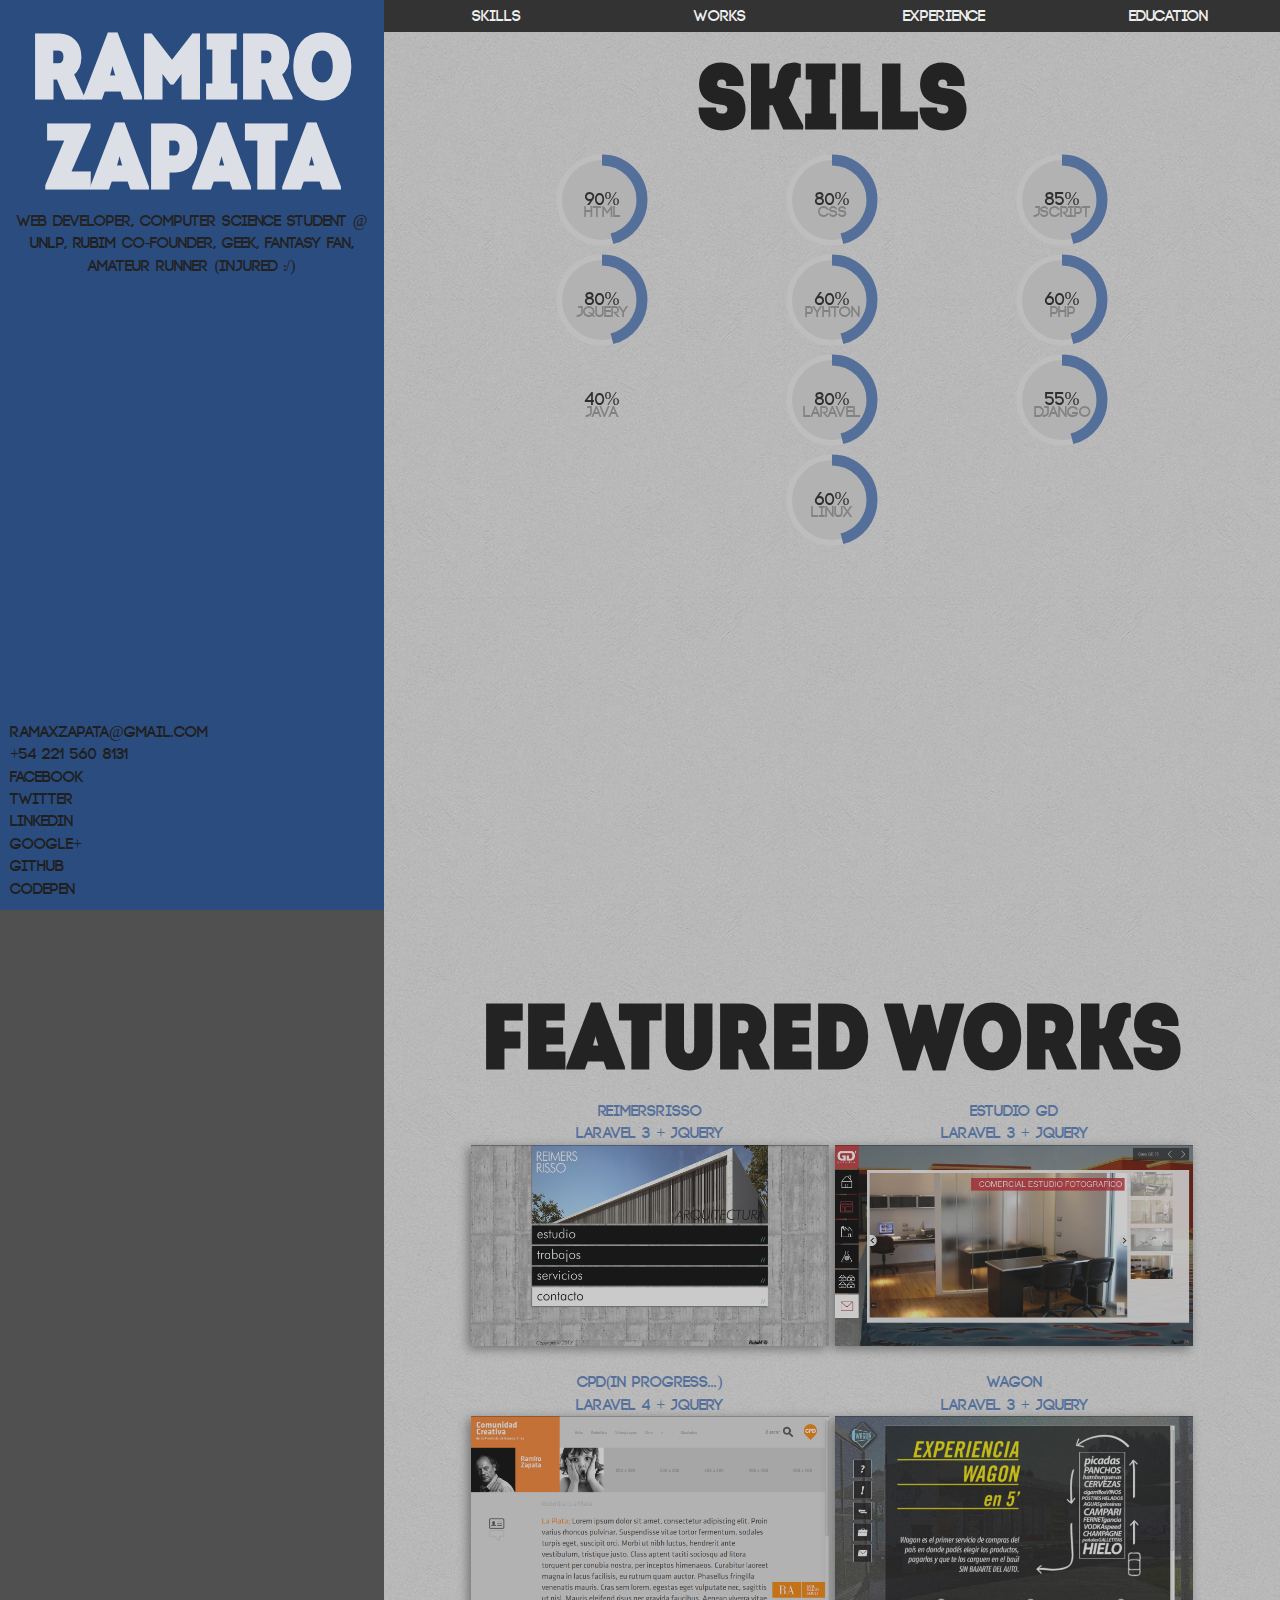
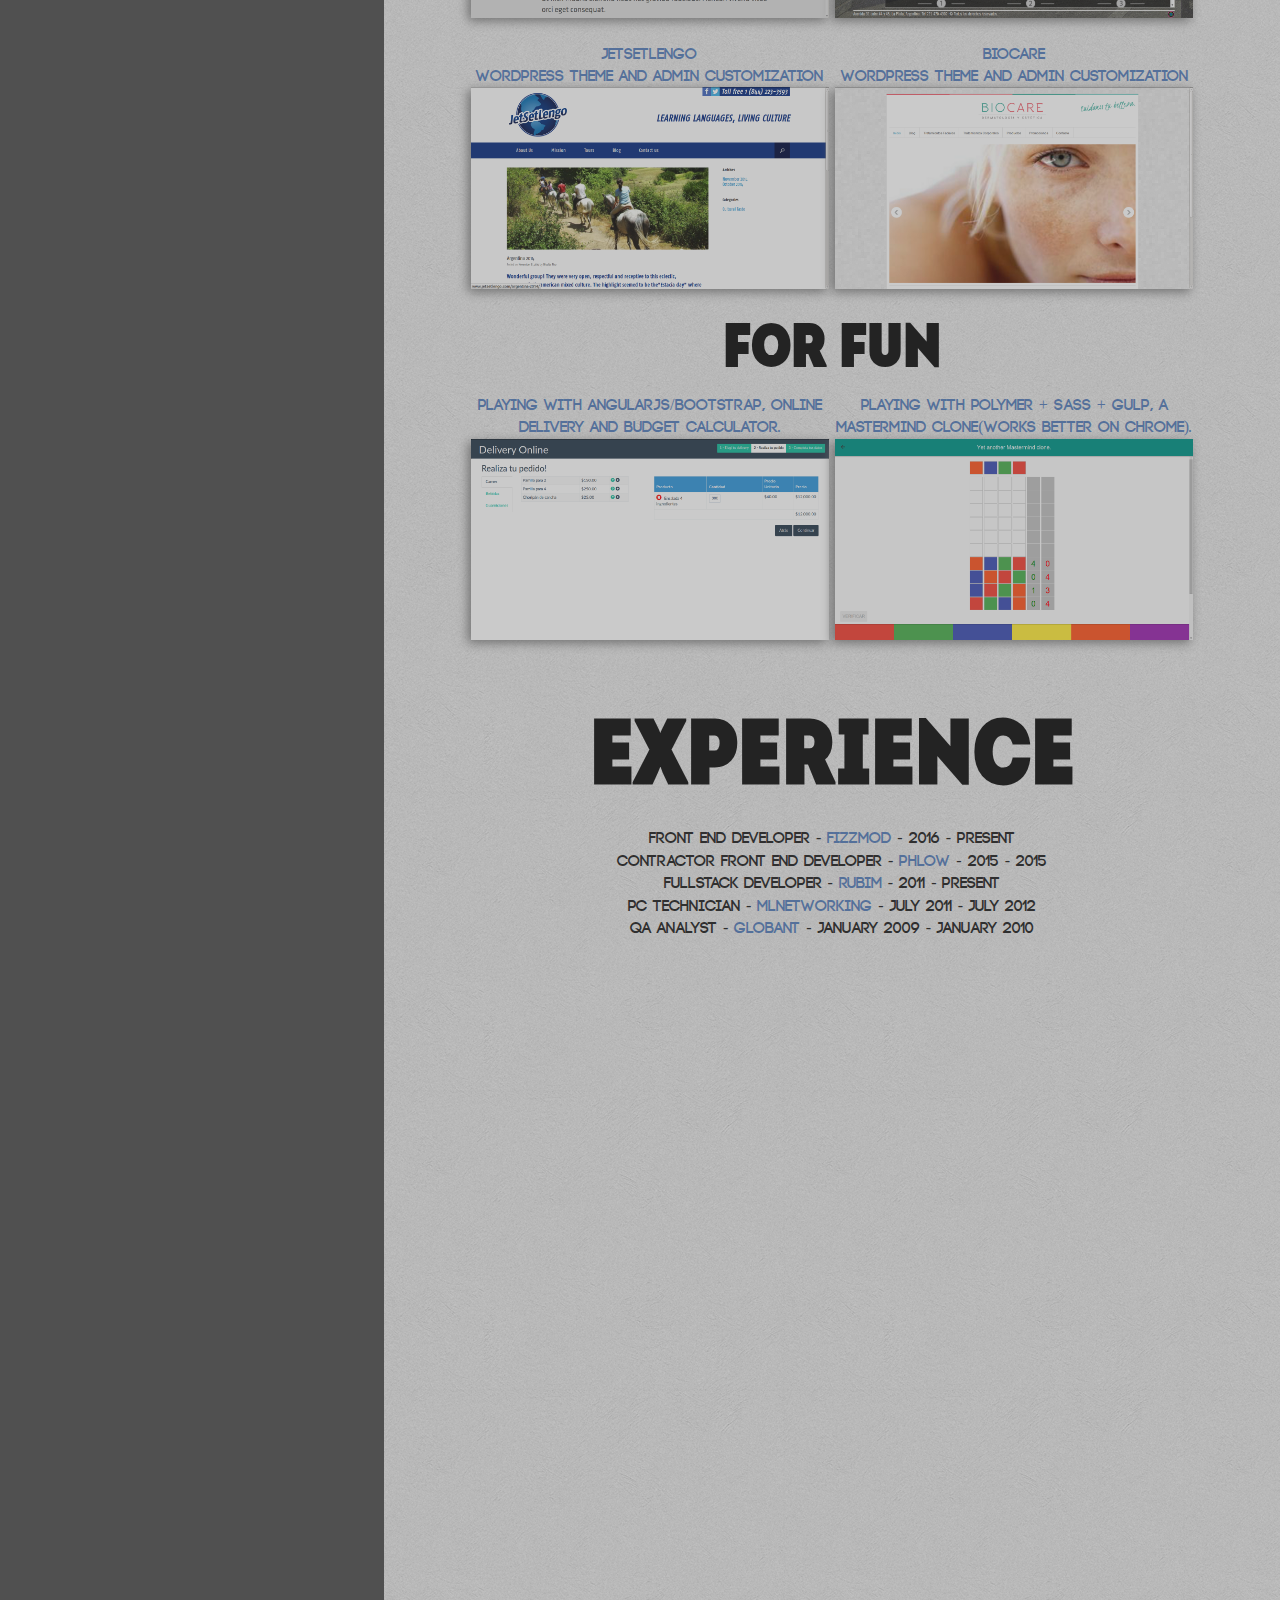
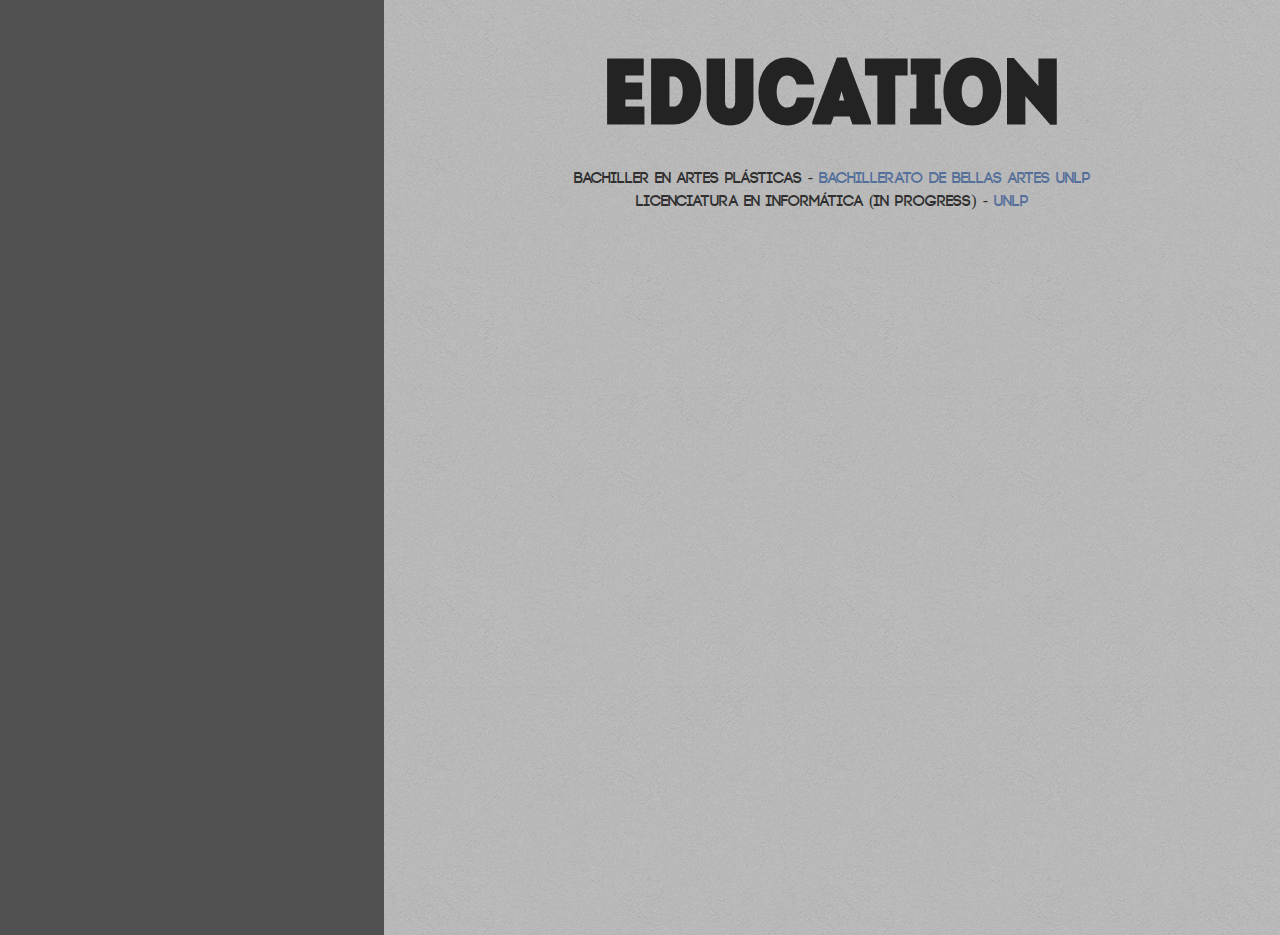
<file: index.html>
<!DOCTYPE html>
<!--[if lt IE 7]>      <html class="no-js lt-ie9 lt-ie8 lt-ie7"> <![endif]-->
<!--[if IE 7]>         <html class="no-js lt-ie9 lt-ie8"> <![endif]-->
<!--[if IE 8]>         <html class="no-js lt-ie9"> <![endif]-->
<!--[if gt IE 8]><!--> <html class="no-js"> <!--<![endif]-->
    <head>
        <meta charset="utf-8">
        <meta http-equiv="X-UA-Compatible" content="IE=edge">
        <title>Ramiro Zapata - Web dev</title>
        <meta name="description" content="Ramiro Maximiliano Zapata CV">
        <meta name="viewport" content="width=device-width, initial-scale=1">

        <!-- Place favicon.ico and apple-touch-icon.png in the root directory -->

        <link rel="stylesheet" href="css/normalize.css">
        <link rel="stylesheet" href="css/main.css">
        <script src="js/vendor/modernizr-2.6.2.min.js"></script>
        <link href="css/jquery.circliful.css" rel="stylesheet" type="text/css" />

    </head>
    <body>
        <!--[if lt IE 7]>
            <p class="browsehappy">You are using an <strong>outdated</strong> browser. Please <a href="http://browsehappy.com/">upgrade your browser</a> to improve your experience.</p>
        <![endif]-->

        <!-- Add your site or application content here -->
        <div id="wrapper">
            <header class="name">
                <h1>Ramiro Zapata</h1>
                <div class="bio">
                Web developer, Computer Science student @ <a href="http://info.unlp.edu.ar/">UNLP</a>, <a href="http://rubim.com.ar" target="_blank">RubiM</a> co-founder, geek, fantasy fan, amateur runner (injured :/)</div>
                <div id="social">
                    <a href="mailto:ramaxzapata@gmail.com" target="_blank">ramaxzapata@gmail.com</a><br>
                    <a href="tel:542215608131">+54 221 560 8131</a><br>
                    <a href="https://www.facebook.com/ramiro.m.zapata" target="_blank">facebook</a><br>
                    <a href="https://twitter.com/ramirozap" target="_blank">twitter</a><br>
                    <a href="https://www.linkedin.com/pub/ramiro-zapata/35/340/b1b" target="_blank">linkedin</a><br>
                    <a href="https://plus.google.com/u/0/+RamiroMaximilianoZapata/" target="_blank">google+</a><br>
                    <a href="https://github.com/ramirozap/">github</a><br>
                    <a href="http://codepen.io/ramirozap/">codepen</a>
                </div>
                <div id="contact">Contact me!</div>
            </header>
            <nav>
                <ul>
                    <a href="#skills"><li>Skills</li></a><!--
                    --><a href="#works"><li>Works</li></a><!--
                    --><a href="#experience"><li>Experience</li></a><!--
                    --><a href="#education"><li>Education</li></a>
                </ul>
            </nav>
            <div class="details" id="skrollr-body" data-0="background-position:0px 0px;" data-12300="background-position:0px -5000px;">
                <article id="skills">
                <h1>Skills</h1>


                    <div>
                    <div id="html" data-dimension="100" data-text="90%" data-info="HTML" data-width="40" data-fontsize="18"  data-fgcolor="#567EBB" data-bgcolor="#eee" data-fill="#ddd" data-total="100" data-part="90"></div>
                    </div>
                    <div>
                    <div id="css" data-dimension="100" data-text="80%" data-info="CSS" data-width="30" data-fontsize="18" data-percent="80" data-fgcolor="#567EBB" data-bgcolor="#eee" data-fill="#ddd" data-total="100" data-part="80" ></div>
                    </div>
                    <div>
                    <div id="javascript" data-dimension="100" data-text="85%" data-info="JSCRIPT" data-width="30" data-fontsize="18" data-percent="100" data-fgcolor="#567EBB" data-bgcolor="#eee" data-fill="#ddd" data-total="100" data-part="85" ></div>
                    </div>
                    <div>
                    <div id="jquery" data-dimension="100" data-text="80%" data-info="JQUERY" data-width="30" data-fontsize="18" data-percent="100" data-fgcolor="#567EBB" data-bgcolor="#eee" data-fill="#ddd" data-total="100" data-part="80" ></div>
                    </div>
                    <div>
                    <div id="python" data-dimension="100" data-text="60%" data-info="PYHTON" data-width="30" data-fontsize="18" data-percent="100" data-fgcolor="#567EBB" data-bgcolor="#eee" data-fill="#ddd" data-total="100" data-part="60" ></div>
                    </div>
                    <div>
                    <div id="php" data-dimension="100" data-text="60%" data-info="PHP" data-width="30" data-fontsize="18" data-percent="100" data-fgcolor="#567EBB" data-bgcolor="#eee" data-fill="#ddd" data-total="100" data-part="60" ></div>
                    </div>
                    <div>
                    <div id="java" data-dimension="100" data-text="40%" data-info="JAVA" data-width="30" data-fontsize="18" data-percent="100" data-fgcolor="#567EBB" data-bgcolor="#eee" data-fill="#ddd" data-total="100" data-part="40" ></div>
                    </div>
                    <div>
                    <div id="laravel" data-dimension="100" data-text="80%" data-info="LARAVEL" data-width="30" data-fontsize="18" data-percent="100" data-fgcolor="#567EBB" data-bgcolor="#eee" data-fill="#ddd" data-total="100" data-part="80" ></div>
                    </div>
                    <div>
                    <div id="django" data-dimension="100" data-text="55%" data-info="DJANGO" data-width="30" data-fontsize="18" data-percent="100" data-fgcolor="#567EBB" data-bgcolor="#eee" data-fill="#ddd" data-total="100" data-part="55" ></div>
                    </div>
                    <div>
                    <div id="linux" data-dimension="100" data-text="60%" data-info="LINUX" data-width="30" data-fontsize="18" data-percent="100" data-fgcolor="#567EBB" data-bgcolor="#eee" data-fill="#ddd" data-total="100" data-part="60" ></div>
                    </div>

                </article>
                <article id="works">
                    <h1>featured works</h1>
                    <a href="http://reimersrisso.com" target="_blank">Reimersrisso<br>
                      laravel 3 + jquery
                      <br>
                    <div class="image"><img src="img/reimers.png"></div></a>
                    <a href="http://estudiogd.com" target="_blank">Estudio GD<br>
                      laravel 3 + jquery
                      <br>
                    <div class="image"><img src="img/gd.png"></div></a>
                    <a href="http://cc.centrodeproducciondigital.com/" target="_blank">CPD(in progress...)<br>
                      laravel 4 + jquery
                      <br>
                    <div class="image"><img src="img/cpd.png"></div></a>
                    <a href="http://wagonargentina.com.ar" target="_blank">Wagon<br>
                      laravel 3 + jquery
                      <br>
                    <div class="image"><img src="img/wagon.png"></div></a>
                    <a href="http://jetsetlengo.com" target="_blank">JetSetLengo<br>
                      Wordpress theme and admin customization
                      <br>
                    <div class="image"><img src="img/jetsetlengo.png"></div></a>
                    <a href="http://biocareestetica.com" target="_blank">Biocare<br>
                      Wordpress theme and admin customization
                      <br>
                    <div class="image"><img src="img/biocare.png"></div></a>

                    <h2>for fun</h2>
                    <a href="http://despegar.ramirozapata.com.ar/" target="_blank">Playing with angularjs/bootstrap, online delivery and budget calculator.
                      <br>
                      <div class="image"><img src="img/online-delivery.png"></div></a>

                    <a href="http://mastermind.ramirozapata.com.ar" target="_blank">Playing with Polymer + sass + gulp, a mastermind clone(works better on chrome).
                      <br>
                      <div class="image"><img src="img/mastermind-beta.png"></div></a>
                </article>
                <article id="experience">
                <h1>experience</h1>
                	<br>Front End Developer - <a href="http://fizzmod.com" target="_blank">Fizzmod</a> - 2016 - present
                	<br>Contractor Front End Developer - <a href="http://rubim.com.ar" target="_blank">phlow</a> - 2015 - 2015
                    <br>Fullstack developer - <a href="http://rubim.com.ar" target="_blank">RubiM</a> - 2011 - present
                    <br>PC technician - <a href="http://mlnetworking.com.ar" target="_blank">Mlnetworking</a> - July 2011 - July 2012
                    <br>QA analyst - <a href="http://globant.com" target="_blank">Globant</a> - January 2009 - January 2010
                </article>
                <article id="education">
                    <h1>education</h1>
                    <br>Bachiller en Artes Plásticas - <a href="http://www.bba.unlp.edu.ar/"  target="_blank">Bachillerato de Bellas Artes UNLP</a>
                    <br>Licenciatura en informática (in progress) - <a href="http://info.unlp.edu.ar/"  target="_blank">UNLP</a>
                </article>
            </div>
        <script src="js/vendor/skrollr.js"></script>
        <script src="//ajax.googleapis.com/ajax/libs/jquery/1.10.2/jquery.min.js"></script>
        <script>window.jQuery || document.write('<script src="js/vendor/jquery-1.10.2.min.js"><\/script>')</script>

        <script src="js/vendor/jquery.circliful.min.js"></script>
        <script src="js/plugins.js"></script>
        <script src="js/main.js"></script>

        <!-- Google Analytics: change UA-XXXXX-X to be your site's ID. -->

        <script>
  (function(i,s,o,g,r,a,m){i['GoogleAnalyticsObject']=r;i[r]=i[r]||function(){
  (i[r].q=i[r].q||[]).push(arguments)},i[r].l=1*new Date();a=s.createElement(o),
  m=s.getElementsByTagName(o)[0];a.async=1;a.src=g;m.parentNode.insertBefore(a,m)
  })(window,document,'script','//www.google-analytics.com/analytics.js','ga');

  ga('create', 'UA-55798329-1', 'auto');
  ga('send', 'pageview');

</script>
            <script type="text/javascript">
    skrollr.init({
        forceHeight: false
    });
    </script>
    </body>
</html>
</file>
<file: css/main.css>
/*! HTML5 Boilerplate v4.3.0 | MIT License | http://h5bp.com/ */

/*
 * What follows is the result of much research on cross-browser styling.
 * Credit left inline and big thanks to Nicolas Gallagher, Jonathan Neal,
 * Kroc Camen, and the H5BP dev community and team.
 */

/* ==========================================================================
   Base styles: opinionated defaults
   ========================================================================== */

html,
button,
input,
select,
textarea {
    color: #222;
}

html {
    font-size: 1em;
    line-height: 1.4;
}

/*
 * Remove text-shadow in selection highlight: h5bp.com/i
 * These selection rule sets have to be separate.
 * Customize the background color to match your design.
 */

::-moz-selection {
    background: #b3d4fc;
    text-shadow: none;
}

::selection {
    background: #b3d4fc;
    text-shadow: none;
}

/*
 * A better looking default horizontal rule
 */

hr {
    display: block;
    height: 1px;
    border: 0;
    border-top: 1px solid #ccc;
    margin: 1em 0;
    padding: 0;
}

/*
 * Remove the gap between images, videos, audio and canvas and the bottom of
 * their containers: h5bp.com/i/440
 */

audio,
canvas,
img,
video {
    vertical-align: middle;
}

/*
 * Remove default fieldset styles.
 */

fieldset {
    border: 0;
    margin: 0;
    padding: 0;
}

/*
 * Allow only vertical resizing of textareas.
 */

textarea {
    resize: vertical;
}

/* ==========================================================================
   Browse Happy prompt
   ========================================================================== */

.browsehappy {
    margin: 0.2em 0;
    background: #ccc;
    color: #000;
    padding: 0.2em 0;
}

/* ==========================================================================
   Author's custom styles
   ========================================================================== */
@font-face {
    font-family: 'code_light';
    src: url('../fonts/code_light-webfont.eot');
    src: url('../fonts/code_light-webfont.eot?#iefix') format('embedded-opentype'),
         url('../fonts/code_light-webfont.woff') format('woff'),
         url('../fonts/code_light-webfont.ttf') format('truetype'),
         url('../fonts/code_light-webfont.svg#code_lightregular') format('svg');
    font-weight: normal;
    font-style: normal;

}

@font-face {
    font-family: 'code_bold';
    src: url('../fonts/code_bold-webfont.eot');
    src: url('../fonts/code_bold-webfont.eot?#iefix') format('embedded-opentype'),
         url('../fonts/code_bold-webfont.woff') format('woff'),
         url('../fonts/code_bold-webfont.ttf') format('truetype'),
         url('../fonts/code_bold-webfont.svg#code_boldregular') format('svg');
    font-weight: normal;
    font-style: normal;

}

@font-face {
    font-family: 'intro_light';
    src: url('../fonts/intro_cond_light_free-webfont.eot');
    src: url('../fonts/intro_cond_light_free-webfont.eot?#iefix') format('embedded-opentype'),
         url('../fonts/intro_cond_light_free-webfont.woff') format('woff'),
         url('../fonts/intro_cond_light_free-webfont.ttf') format('truetype'),
         url('../fonts/intro_cond_light_free-webfont.svg#intro_condlight_free') format('svg');
    font-weight: normal;
    font-style: normal;

}

@font-face {
    font-family: 'intro_black';
    src: url('../fonts/intro_cond_black_free-webfont.eot');
    src: url('../fonts/intro_cond_black_free-webfont.eot?#iefix') format('embedded-opentype'),
         url('../fonts/intro_cond_black_free-webfont.woff') format('woff'),
         url('../fonts/intro_cond_black_free-webfont.ttf') format('truetype'),
         url('../fonts/intro_cond_black_free-webfont.svg#intro_condblack_free') format('svg');
    font-weight: normal;
    font-style: normal;

}
html, body{
    font-family: 'code_bold';
    height: 100%;
    background-color: #505050;
}
a{
    text-decoration: none;
    color: #567EBB;
}
#wrapper{
    width: 100%;
}

h1{
    font-family: 'intro_black';
    color:#DCE0E6;
    margin: 0;
    font-size: 90px;
    line-height: 90px;
    margin-top: 10px;
    margin-bottom: 10px;
}
h2{
    font-family: 'intro_black';
    color:#DCE0E6;
    margin: 0;
    font-size: 60px;
    line-height: 60px;
    margin-top: 10px;
    margin-bottom: 10px;
}
.name{
    position: fixed;
    top:0;
    left: 0;
    width: 30%;
    height:100%;
    background-color: #2B4C7E;
    /*
    background: #3b5998;
    */
    display: inline-block;
    text-align: center;
    padding-top: 10px;
}
.name a{
    color: #1F1F20;
}
.bio{
    margin:5px;
}
#social{
    text-align: left;
    position: absolute;
    bottom: 10px;
    left: 10px;
}
#contact{
    display: none;
}

nav{
    width: 70%;
    position: fixed;
    top:0;
    right:0;
    z-index: 1000;
    margin: 0;
    padding: 0;
}
nav ul{
    margin: 0;
    padding: 0;
}
nav li{
    padding: 5px 0;
    text-align: center;
    background-color: #333;
    display: inline-block;
    width: 25%;
    -webkit-transition: all 0.7s ease; /* Safari and Chrome */
    -moz-transition: all 0.7s ease; /* Firefox */
    -ms-transition: all 0.7s ease; /* IE 9 */
    -o-transition: all 0.7s ease; /* Opera */
    transition: all 0.7s ease;
}
nav li:hover{
    background: #567EBB;
}
nav a{
    color: #eee;
}
.details{
    text-align: center;
    position: absolute;
    top: 0;
    right: 0;
    background-color: #505050;
    width: 70%;
    background-image: url(../img/concrete_wall_3.png);
    opacity: 0.7;
    min-height: 100%;
}
.details h1{
    color:#111;
}
.details h2{
    color:#111;
}
.details > article{
    padding-top: 40px;
}

#skills{
    min-height: 100vh;
}

#skills div{
    display: inline-block;
    width: 25%;
}

#works{
    min-height: 100vh
}

#works a{
    width:40%;
    display: inline-block;
    color: #567EBB;
    margin: 10px 0 15px;
}
#works a img{
    width: 100%;
}

#experience{
    min-height: 100vh;
    height: 100%
}
#education{
    min-height: 100vh;
}
.image{
    overflow: hidden;
    box-shadow: -3px 3px 10px grey;
}
.image img {
    -webkit-transition: all 1s ease; /* Safari and Chrome */
    -moz-transition: all 1s ease; /* Firefox */
    -ms-transition: all 1s ease; /* IE 9 */
    -o-transition: all 1s ease; /* Opera */
    transition: all 1s ease;
}

.image:hover img {
    -webkit-transform:scale(1.25); /* Safari and Chrome */
    -moz-transform:scale(1.25); /* Firefox */
    -ms-transform:scale(1.25); /* IE 9 */
    -o-transform:scale(1.25); /* Opera */
     transform:scale(1.25);
}
@media only screen and (max-width: 1200px) {
    h1{
        font-size: 70px;
        line-height: 70px;
    }
    h2{
      font-size: 40px;
      line-height: 40px;
    }
    #works a{
        margin: 10px 10px 15px;
    }
}
@media only screen and (max-width: 900px) {
  #contact{
      position: fixed;
      bottom: 0;
      width: 100%;
      display: block;
      padding: 5px 0;
      text-align: center;
      background-color: #333;
      color: #eee;
  }
  #works a{
      margin: 10px 5px 15px;
  }
  h1{
      font-size: 40px;
      line-height: 40px;
  }
  h2{
    font-size: 20px;
    line-height: 20px;
  }
  .name{
      width: 100%;
      height: 90px;
      z-index: 100;
      font-size: 12px
  }
  nav{
      top:90px;
      width: 100%;
  }
  .details{
      top: 120px;
      width: 100%;
  }

  #social{
      position: fixed;
      display: none;
      background-color: #2B4C7E;
      width: 100%;
      left: 0;

  }

  #social a{
      display: block;
      text-align: center;
      padding: 10px;

  }
  .bio{
      margin: 0;
  }
}
@media only screen and (max-width: 700px) {
    .bio{
        display:none;
    }
    #works a{
        font-size:13px;
    }
}
/* ==========================================================================
   Helper classes
   ========================================================================== */

/*
 * Image replacement
 */

.ir {
    background-color: transparent;
    border: 0;
    overflow: hidden;
    /* IE 6/7 fallback */
    *text-indent: -9999px;
}

.ir:before {
    content: "";
    display: block;
    width: 0;
    height: 150%;
}

/*
 * Hide from both screenreaders and browsers: h5bp.com/u
 */

.hidden {
    display: none !important;
    visibility: hidden;
}

/*
 * Hide only visually, but have it available for screenreaders: h5bp.com/v
 */

.visuallyhidden {
    border: 0;
    clip: rect(0 0 0 0);
    height: 1px;
    margin: -1px;
    overflow: hidden;
    padding: 0;
    position: absolute;
    width: 1px;
}

/*
 * Extends the .visuallyhidden class to allow the element to be focusable
 * when navigated to via the keyboard: h5bp.com/p
 */

.visuallyhidden.focusable:active,
.visuallyhidden.focusable:focus {
    clip: auto;
    height: auto;
    margin: 0;
    overflow: visible;
    position: static;
    width: auto;
}

/*
 * Hide visually and from screenreaders, but maintain layout
 */

.invisible {
    visibility: hidden;
}

/*
 * Clearfix: contain floats
 *
 * For modern browsers
 * 1. The space content is one way to avoid an Opera bug when the
 *    `contenteditable` attribute is included anywhere else in the document.
 *    Otherwise it causes space to appear at the top and bottom of elements
 *    that receive the `clearfix` class.
 * 2. The use of `table` rather than `block` is only necessary if using
 *    `:before` to contain the top-margins of child elements.
 */

.clearfix:before,
.clearfix:after {
    content: " "; /* 1 */
    display: table; /* 2 */
}

.clearfix:after {
    clear: both;
}

/*
 * For IE 6/7 only
 * Include this rule to trigger hasLayout and contain floats.
 */

.clearfix {
    *zoom: 1;
}

/* ==========================================================================
   EXAMPLE Media Queries for Responsive Design.
   These examples override the primary ('mobile first') styles.
   Modify as content requires.
   ========================================================================== */

@media only screen and (min-width: 35em) {
    /* Style adjustments for viewports that meet the condition */
}

@media print,
       (-o-min-device-pixel-ratio: 5/4),
       (-webkit-min-device-pixel-ratio: 1.25),
       (min-resolution: 120dpi) {
    /* Style adjustments for high resolution devices */
}

/* ==========================================================================
   Print styles.
   Inlined to avoid required HTTP connection: h5bp.com/r
   ========================================================================== */

@media print {
    * {
        background: transparent !important;
        color: #000 !important; /* Black prints faster: h5bp.com/s */
        box-shadow: none !important;
        text-shadow: none !important;
    }

    a,
    a:visited {
        text-decoration: underline;
    }

    a[href]:after {
        content: " (" attr(href) ")";
    }

    abbr[title]:after {
        content: " (" attr(title) ")";
    }

    /*
     * Don't show links for images, or javascript/internal links
     */

    .ir a:after,
    a[href^="javascript:"]:after,
    a[href^="#"]:after {
        content: "";
    }

    pre,
    blockquote {
        border: 1px solid #999;
        page-break-inside: avoid;
    }

    thead {
        display: table-header-group; /* h5bp.com/t */
    }

    tr,
    img {
        page-break-inside: avoid;
    }

    img {
        max-width: 100% !important;
    }

    @page {
        margin: 0.5cm;
    }

    p,
    h2,
    h3 {
        orphans: 3;
        widows: 3;
    }

    h2,
    h3 {
        page-break-after: avoid;
    }
}
</file>
